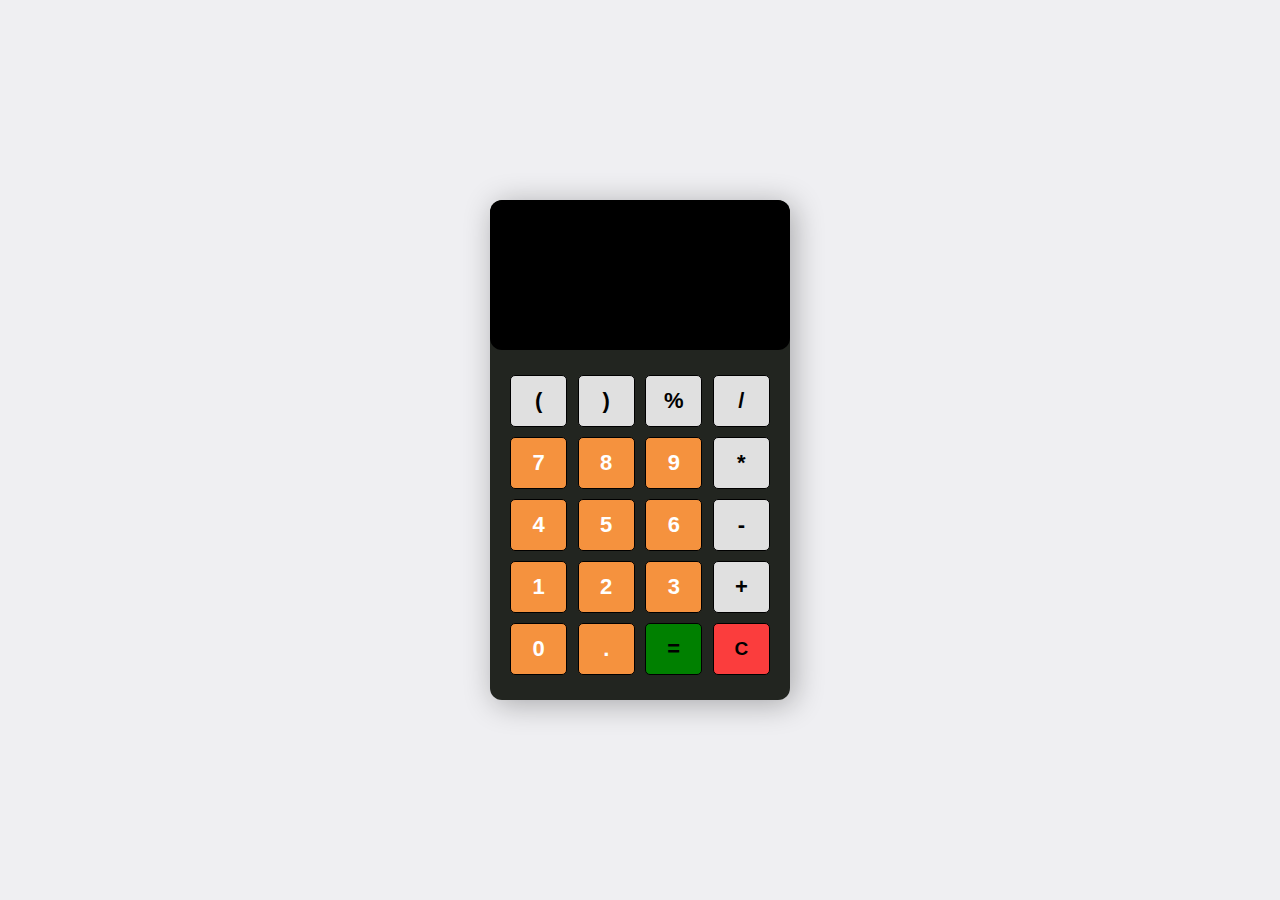
<file: Calculator/index.html>
<!DOCTYPE html>
<html lang="en">
<head>
    <meta charset="UTF-8">
    <meta name="viewport" content="width=device-width, initial-scale=1.0">
    <title>Calculator</title>
    <link rel="stylesheet" href="style.css">
</head>
<body>
    <section class="Calculator">
        <form action="">
            <input type="text" class="screen">
        </form>
        <div class="buttons">
            <button type="button" class="btn btn-grey"  data-num="(">(</button>
            <button type="button" class="btn btn-grey"  data-num=")">)</button>
            <button type="button" class="btn btn-grey"  data-num="%">%</button>
            <button type="button" class="btn btn-grey"  data-num="/">/</button>
            
            <button type="button" class="btn btn-yellow"  data-num="7">7</button>
            <button type="button" class="btn btn-yellow"  data-num="8">8</button>
            <button type="button" class="btn btn-yellow"  data-num="9">9</button>
            <button type="button" class="btn btn-grey"  data-num="*">*</button>
            <button type="button" class="btn btn-yellow"  data-num="4">4</button>
            <button type="button" class="btn btn-yellow"  data-num="5">5</button>
            <button type="button" class="btn btn-yellow"  data-num="6">6</button>
            <button type="button" class="btn btn-grey"  data-num="-">-</button>
            <button type="button" class="btn btn-yellow"  data-num="1">1</button>
            <button type="button" class="btn btn-yellow"  data-num="2">2</button>
            <button type="button" class="btn btn-yellow"  data-num="3">3</button>
            <button type="button" class="btn btn-grey"  data-num="+">+</button>
            <button type="button" class="btn btn-yellow"  data-num="0">0</button>
            <button type="button" class="btn btn-yellow"  data-num=".">.</button>
            
            <button type="button" class="btn-equal">=</button>
            <button type="button" class="btn btn-clear">C</button>


        </div>
    </section>

    <script src="app.js"></script>
</body>
</html>
</file>
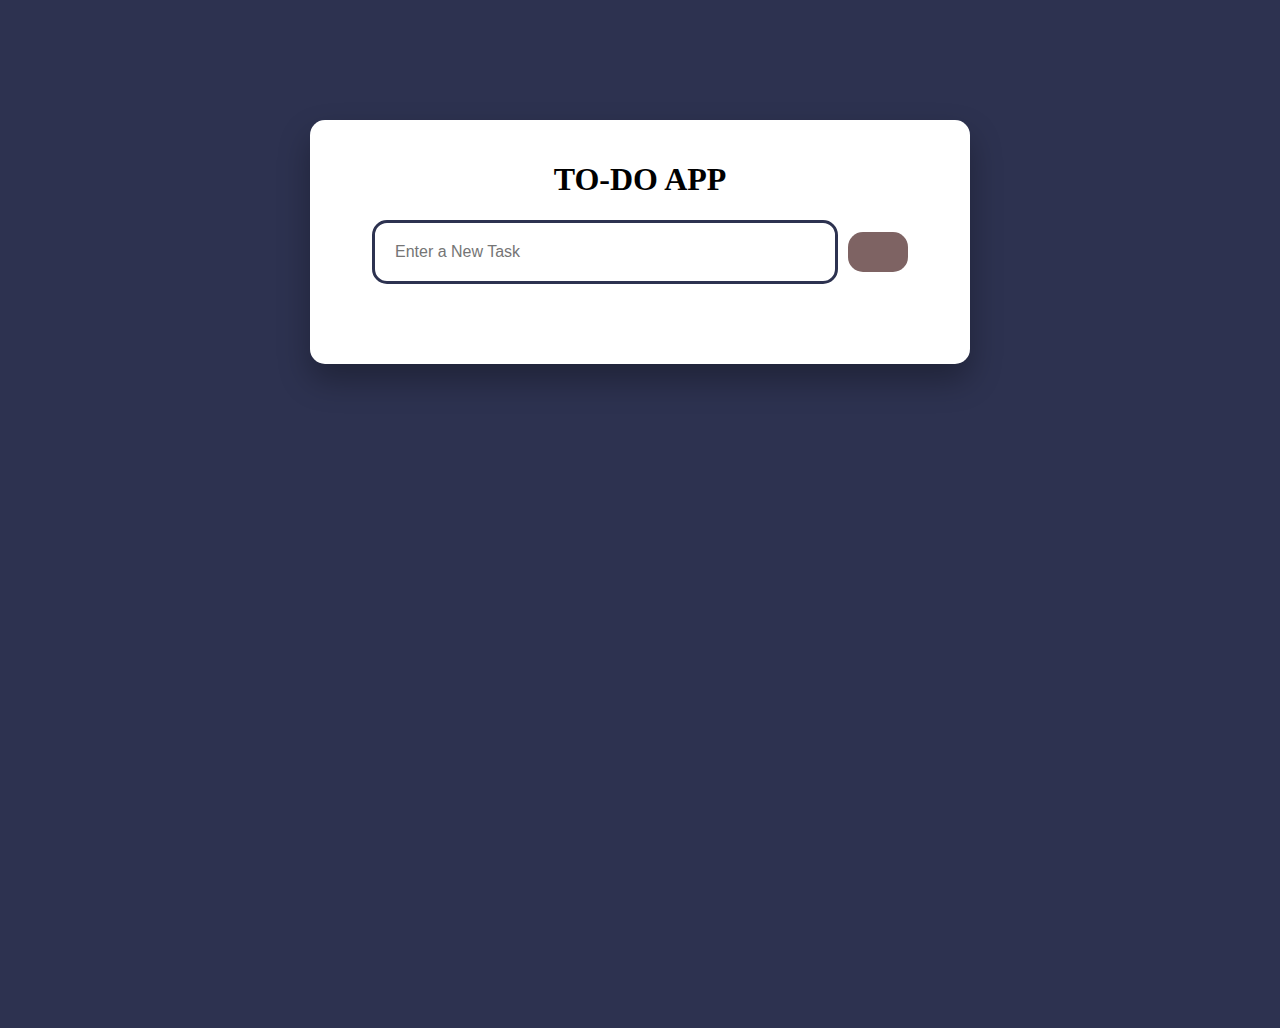
<file: ToDo-App/index.html>
<!DOCTYPE html>
<html lang="en">

<head>
    <meta charset="UTF-8">
    <meta name="viewport" content="width=device-width, initial-scale=1.0">
    <title>Document</title>
    <link rel="stylesheet" href="style.css">
    <link rel="stylesheet" href="https://cdnjs.cloudflare.com/ajax/libs/font-awesome/6.5.1/css/all.min.css"
        integrity="sha512-DTOQO9RWCH3ppGqcWaEA1BIZOC6xxalwEsw9c2QQeAIftl+Vegovlnee1c9QX4TctnWMn13TZye+giMm8e2LwA=="
        crossorigin="anonymous" referrerpolicy="no-referrer" />
</head>

<body>
    <div class="main">
        <h1 class="heading-txt">
            TO-DO APP
        </h1>
        <form action="" id="task-form">
            <input type="text" id="task-input" placeholder="Enter a New Task">
            <button class="add-btn" type="submit">
                <i class="fa-solid fa-plus"></i>
            </button>
        </form>

        <ul id="task-list"></ul>
        
    </div>
    <script src="script.js"></script>
</body>

</html>









<!-- body {
    background-color: #B9E7DD;
    height: 100vh;
}

.main {
    max-width: 600px;
    background-color: hsl(0, 0%, 100%);
    padding: 20px 30px 50px;
    margin: 120px auto 15px;
    border-radius: 15px;
    box-shadow: 0 1em 2em rgba(0, 0, 0, 0.3);
}

#task-form {
    display: flex;
    justify-content: center;
}

.main h1 {
    text-align: center;
}

form {
    display: flex;
    align-items: center;
    gap: 10px;
    margin-bottom: 30px;
}

input {
    width: 70%;
    padding: 20px;
    border: 4px solid #BECEFE;
    font-size: 1rem;
}

.add-btn {
    background-color: #477A71;
    border: none;
    color: white;
    padding: 20px 30px;
    cursor: pointer;
    border-radius: 15px;
    font-size: 1.5rem;
}

.add-btn:hover {
    background-color: #004080;
}

ul li {
    list-style: none;
    font-size: 1.1rem;
    padding: 10px 6px 10px 30px;
    cursor: pointer;
    position: relative;
}

#task-list {
    padding: 0px 22px;
}

ul li {
    padding: 15px;
    margin-bottom: 1rem;
    background-color: thistle;
    box-shadow: 0 1em 2em rgba(176, 167, 167, 0.2);
    
}

ul li .edit-icon {
    padding: 0.5em;
    color: #FFF;
    background-color: burlywood;
    /* margin-left: 33px; */
}
ul li .delete-icon {
    padding: 0.5em;
    color: #FFF;
    background-color: tomato;
    /* margin-left: 1px; */
}


ul li span {
    position: absolute;
    right: 2.5rem;
    font-size: 1.5rem;
}

ul li span:first-child {
    margin-right: 2rem;
} -->




<!-- 
    ------------------------------------------------------------------------------------

    #task-list {
    padding: 0px 22px;
    display: flex;
    /* justify-content: space-between; */
    align-items: center;
}



.li-text {
    display: flex;
    width: 100%;
    align-items: center;
    padding-left: 40px;
    justify-content: space-between;
}
 -->
</file>
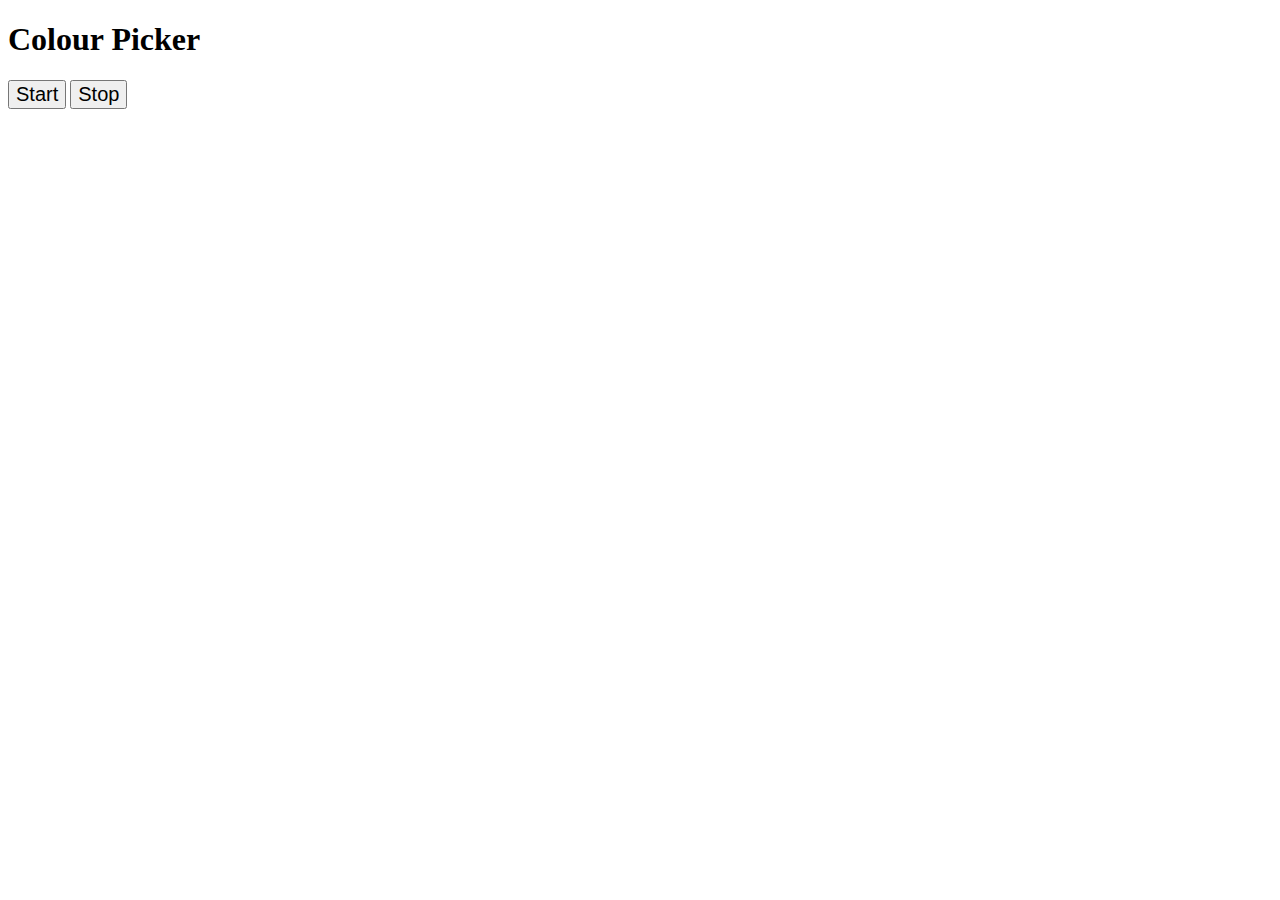
<file: colourpicker.html>
<!DOCTYPE html>
<html lang="en">

<head>
    <meta charset="UTF-8">
    <meta name="viewport" content="width=device-width, initial-scale=1.0">
    <title>Document</title>
    <style>
        #colorCode{
            display: flex;
            justify-content: center;
            margin-top: 10rem;
            font-size: 20px;
        }
        button{
            font-size: 20px;
        }
    </style>
</head>

<body>
    <h1>Colour Picker</h1>

    <button id="start">Start</button>
    <button id="stop">Stop</button>

    <div id="colorCode"></div>

    <script>
        const randomColour = function () {
            const hex = '0123456789ABCDEF';
            let colour = '#';

            for (let i = 0; i < 6; i++) {
                colour += hex[Math.floor(Math.random() * 16)];
            }
            return colour;
        }

        let intervalId;

        const startChange = function () {
            const changeBgColour = function () {
                const newColour = randomColour();
                document.body.style.backgroundColor = newColour;
                document.getElementById('colorCode').textContent = newColour;
            }

            if (!intervalId) {
                intervalId = setInterval(changeBgColour, 1000);
            }
        }

        const stopChange = function () {
            clearInterval(intervalId);
            intervalId = null;
        }

        document.querySelector('#start').addEventListener('click', startChange);
        document.querySelector('#stop').addEventListener('click', stopChange);

        // Initialize color code display
        document.getElementById('colorCode').textContent = document.body.style.backgroundColor;

    </script>
</body>

</html>
</file>
<file: Calculator/style.css>
* {
    margin: 0;
    padding: 0;
    box-sizing: border-box;
}

body {
    min-height: 100vh;
    background-color: #efeff2;
    display: flex;
    justify-content: center;
    align-items: center;
}

.Calculator {
    width: 300px;
    height: 500px;
    box-shadow: 4px 4px 30px rgba(0, 0, 0, 0.3);
    border-radius: 12px;
    background-color: #222520;
    overflow: hidden;
}

form input{
    width: 100%;
    height: 150px;
    border: none;
    border-radius: 12px;
    font-size: 2rem;
    padding: 1rem;
    color: #fff;
    background: #000;
    text-align: right;
    pointer-events: none;
}

.buttons {
    display: flex;
    flex-wrap: wrap;
    justify-content: space-between;
    padding: 20px;
}

button {
    flex: 0 0 22%;
    margin: 5px 0;
    border: 1px solid #000;
    width: 60px;
    height: 52px;
    font-size: 22px;
    font-weight: 600;
    border-radius: 5px;
    cursor: pointer;

}

.btn-yellow{
    background: rgba(245, 146, 62);
    color: #fff;
}

.btn-grey {
    background: rgba(224, 224, 224);
}

.btn-equal {
    background: green;
}

.btn-clear{
    font-size: 19px;
    background: rgb(251, 61, 61);
}

/* .screen {
    width: 100%;
} */
</file>
<file: ToDo-App/style.css>
body {
    background-color: #2D3250;
    /* background-color: #B9E7DD; */
    height: 100vh;
}

.main {
    max-width: 600px;
    max-height: 450px;
    overflow-y: auto;
    background-color: hsl(0, 0%, 100%);
    padding: 20px 30px 50px;
    margin: 120px auto 15px;
    border-radius: 15px;
    box-shadow: 0 1em 2em rgba(0, 0, 0, 0.3);

}

#task-form {
    display: flex;
    justify-content: center;
}


.main h1 {
    text-align: center;
}

form {
    display: flex;
    align-items: center;
    gap: 10px;
    margin-bottom: 30px;
}

input {
    width: 70%;
    padding: 20px;
    /* border: 4px solid #BECEFE; */
    border: 3px solid #2D3250;
    font-size: 1rem;
    border-radius: 15PX;
}

.add-btn {
    background-color: #7E6363;
    /* background-color: #477A71; */
    border: none;
    color: white;
    padding: 20px 30px;
    cursor: pointer;
    border-radius: 15px;
    font-size: 1.5rem;
}

.add-btn:hover {
    background-color: #004080;
}

.li-text {
    display: flex;
    justify-content: space-between;
    padding-left: 40px;

}

ul li {
    list-style: none;
    font-size: 1.1rem;
    padding: 10px 6px 10px 30px;
    cursor: pointer;
    position: relative;

}

ul li::before {
    content: "☐";
    font-size: 25px;
    position: absolute;
    left: 10px;
    top: 0.3em;

}

#task-list {
    padding: 0px 22px;
   
}

ul li.checked {
    text-decoration: line-through;
    color: #632fff;

}

ul li.checked::before {
    content: "☑";
    color: #632fff;
}

ul li {
    padding: 15px;
    margin-bottom: 1rem;
    /* background-color: thistle; */
    background-color: #E0CCBE;
    box-shadow: 0 1em 2em rgba(176, 167, 167, 0.3);
    border-radius: 10px;

}


/* Adjust the space between the icons */
ul li span:first-child {
    margin-right: 10px;
}

ul li .edit-icon {
    padding: 10px;
    color: #FFF;
    background-color: #638889;
    /* background-color: burlywood; */
    border-radius: 5px;
    /* margin-left: 33px; */
}
ul li .delete-icon {
    padding: 10px;
    color: #FFF;
    background-color: tomato;
    border-radius: 5px;

}
</file>
